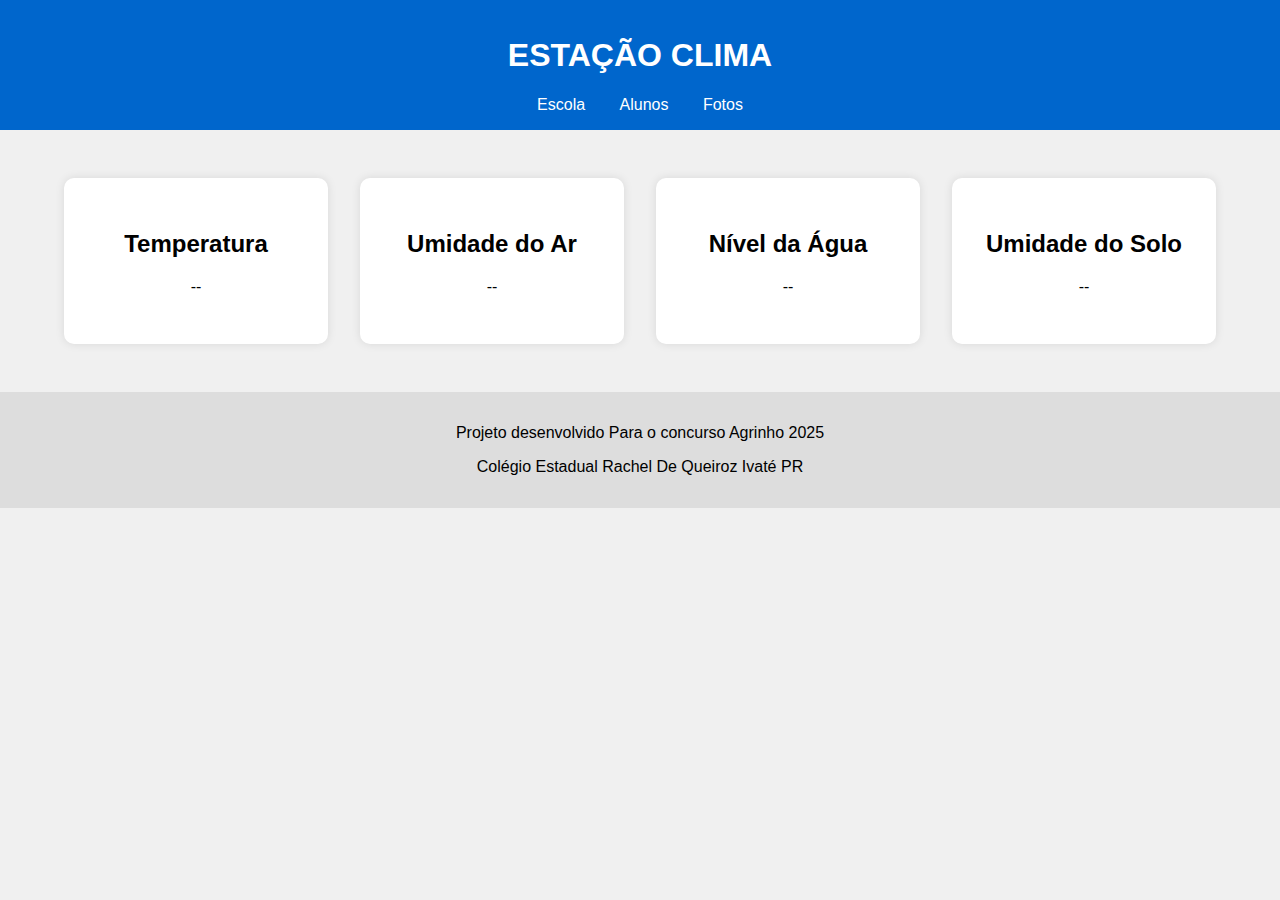
<file: index.html>
<!DOCTYPE html>
<html lang="pt-br">
<head>
  <meta charset="UTF-8" />
  <meta name="viewport" content="width=device-width, initial-scale=1.0"/>
  <title>Estação Clima Escolar</title>
  <link rel="stylesheet" href="style.css"/>
</head>
<body>
  <header>
    <h1>ESTAÇÃO CLIMA</h1>
    <nav>
      <a href="escola.html">Escola</a>
      <a href="alunos.html">Alunos</a>
      <a href="fotos.html">Fotos</a>
    </nav>
  </header>

  <main class="dashboard">
    <div class="card">
      <h2>Temperatura</h2>
      <p id="temp">-- °C</p>
    </div>
    <div class="card">
      <h2>Umidade do Ar</h2>
      <p id="umidade">-- %</p>
    </div>
    <div class="card">
      <h2>Nível da Água</h2>
      <p id="nivel">-- %</p>
    </div>
    <div class="card">
      <h2>Umidade do Solo</h2>
      <p id="solo">-- %</p>
    </div>
  </main>

  <footer>
    <p>Projeto desenvolvido Para o concurso Agrinho 2025</p>
    <p>Colégio Estadual Rachel De Queiroz Ivaté PR</p>
  </footer>

  <script src="script.js"></script>
</body>
</html>
</file>
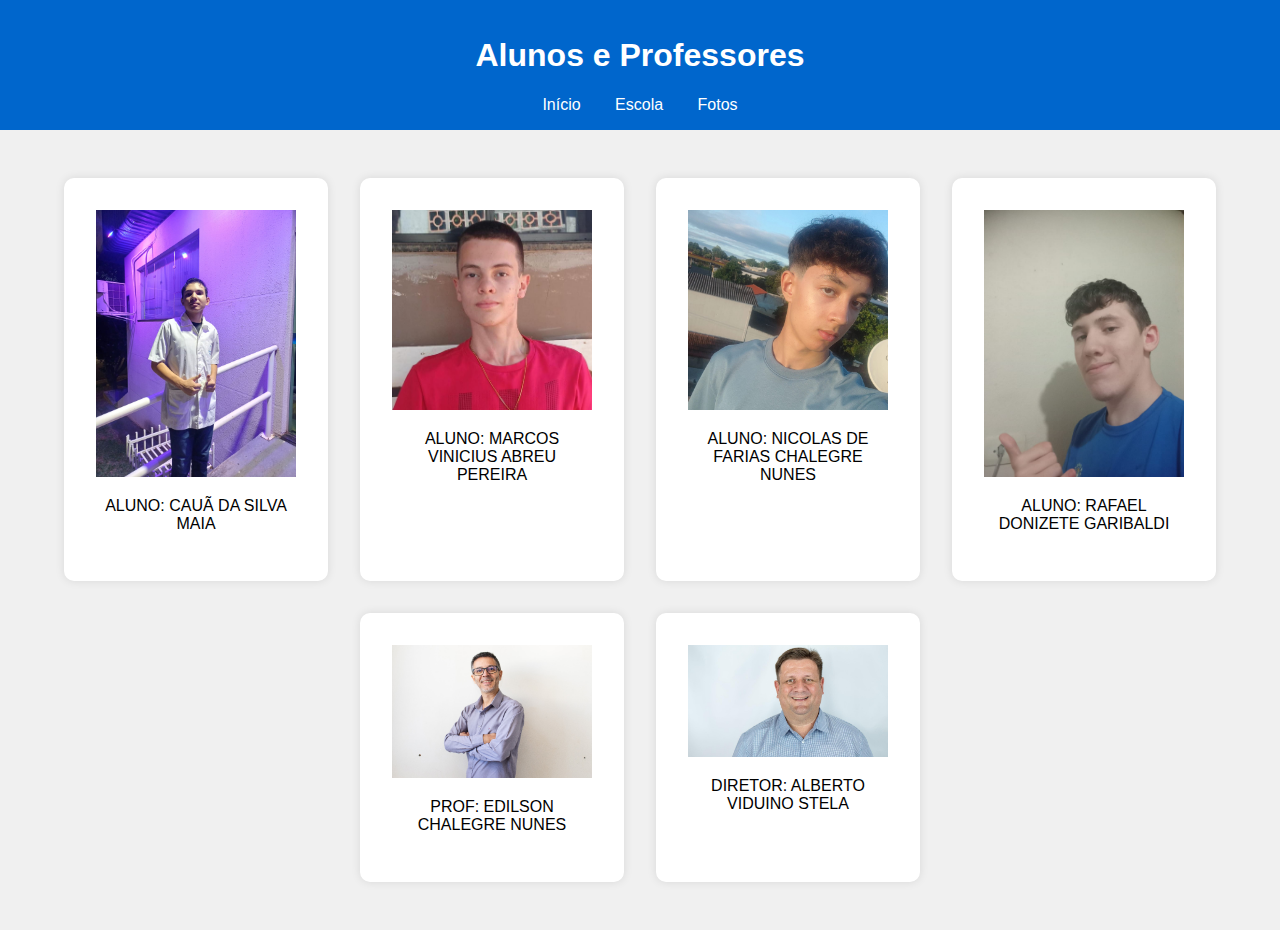
<file: alunos.html>
<!DOCTYPE html>
<html lang="pt-br">
<head>
  <meta charset="UTF-8">
  <title>Alunos</title>
  <link rel="stylesheet" href="style.css" />
</head>
<body>
  <header>
    <h1>Alunos e Professores</h1>
    <nav>
      <a href="index.html">Início</a>
      <a href="escola.html">Escola</a>
      <a href="fotos.html">Fotos</a>
    </nav>
  </header>
  <main class="dashboard">
    <div class="card"><img src="aluno1.jpg" width="100%"><p>ALUNO: CAUÃ DA SILVA MAIA</p></div>
    <div class="card"><img src="aluno2.jpg" width="100%"><p>ALUNO: MARCOS VINICIUS ABREU PEREIRA</p></div>
    <div class="card"><img src="aluno3.jpg" width="100%"><p>ALUNO: NICOLAS DE FARIAS CHALEGRE NUNES</p></div>
    <div class="card"><img src="aluno4.jpg" width="100%"><p>ALUNO: RAFAEL DONIZETE GARIBALDI</p></div>
    <div class="card"><img src="professor.jpg" width="100%"><p>PROF: EDILSON CHALEGRE NUNES</p></div>
    <div class="card"><img src="diretor.jpg" width="100%"><p>DIRETOR: ALBERTO VIDUINO STELA</p></div>
  </main>
</body>
</html>
</file>
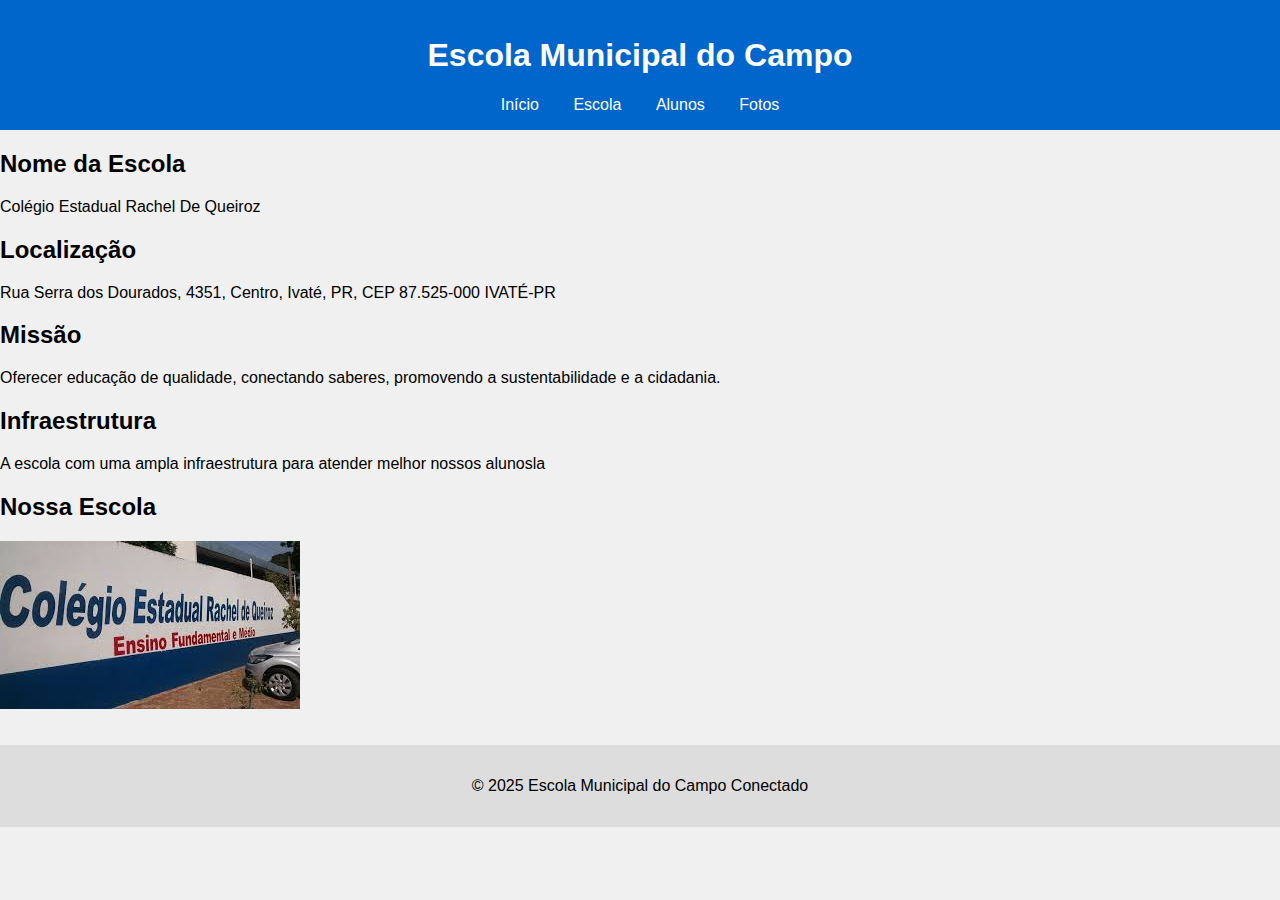
<file: escola.html>
<!DOCTYPE html>
<html lang="pt-BR">
<head>
  <meta charset="UTF-8" />
  <meta name="viewport" content="width=device-width, initial-scale=1.0"/>
  <title>Escola</title>
  <link rel="stylesheet" href="style.css" />
</head>
<body>
  <header>
    <h1>Escola Municipal do Campo</h1>
    <nav>
      <a href="index.html">Início</a>
      <a href="escola.html">Escola</a>
      <a href="alunos.html">Alunos</a>
      <a href="fotos.html">Fotos</a>
    </nav>
  </header>

  <main class="conteudo">
    <section class="bloco-info">
      <h2>Nome da Escola</h2>
      <p>Colégio Estadual Rachel De Queiroz</p>
    </section>

    <section class="bloco-info">
      <h2>Localização</h2>
      <p>Rua Serra dos Dourados, 4351, Centro, Ivaté, PR, CEP 87.525-000 IVATÉ-PR</p>
    </section>

    <section class="bloco-info">
      <h2>Missão</h2>
      <p>Oferecer educação de qualidade, conectando saberes, promovendo a sustentabilidade e a cidadania.</p>
    </section>

    <section class="bloco-info">
      <h2>Infraestrutura</h2>
      <p>A escola com uma ampla infraestrutura para atender melhor nossos alunosla </p>
    </section>

    <section class="imagem-escola">
      <h2>Nossa Escola</h2>
      <img src="escola.jpg" alt="Imagem ilustrativa da escola" />
    </section>
  </main>

  <footer>
    <p>&copy; 2025 Escola Municipal do Campo Conectado</p>
  </footer>
</body>
</html>
</file>
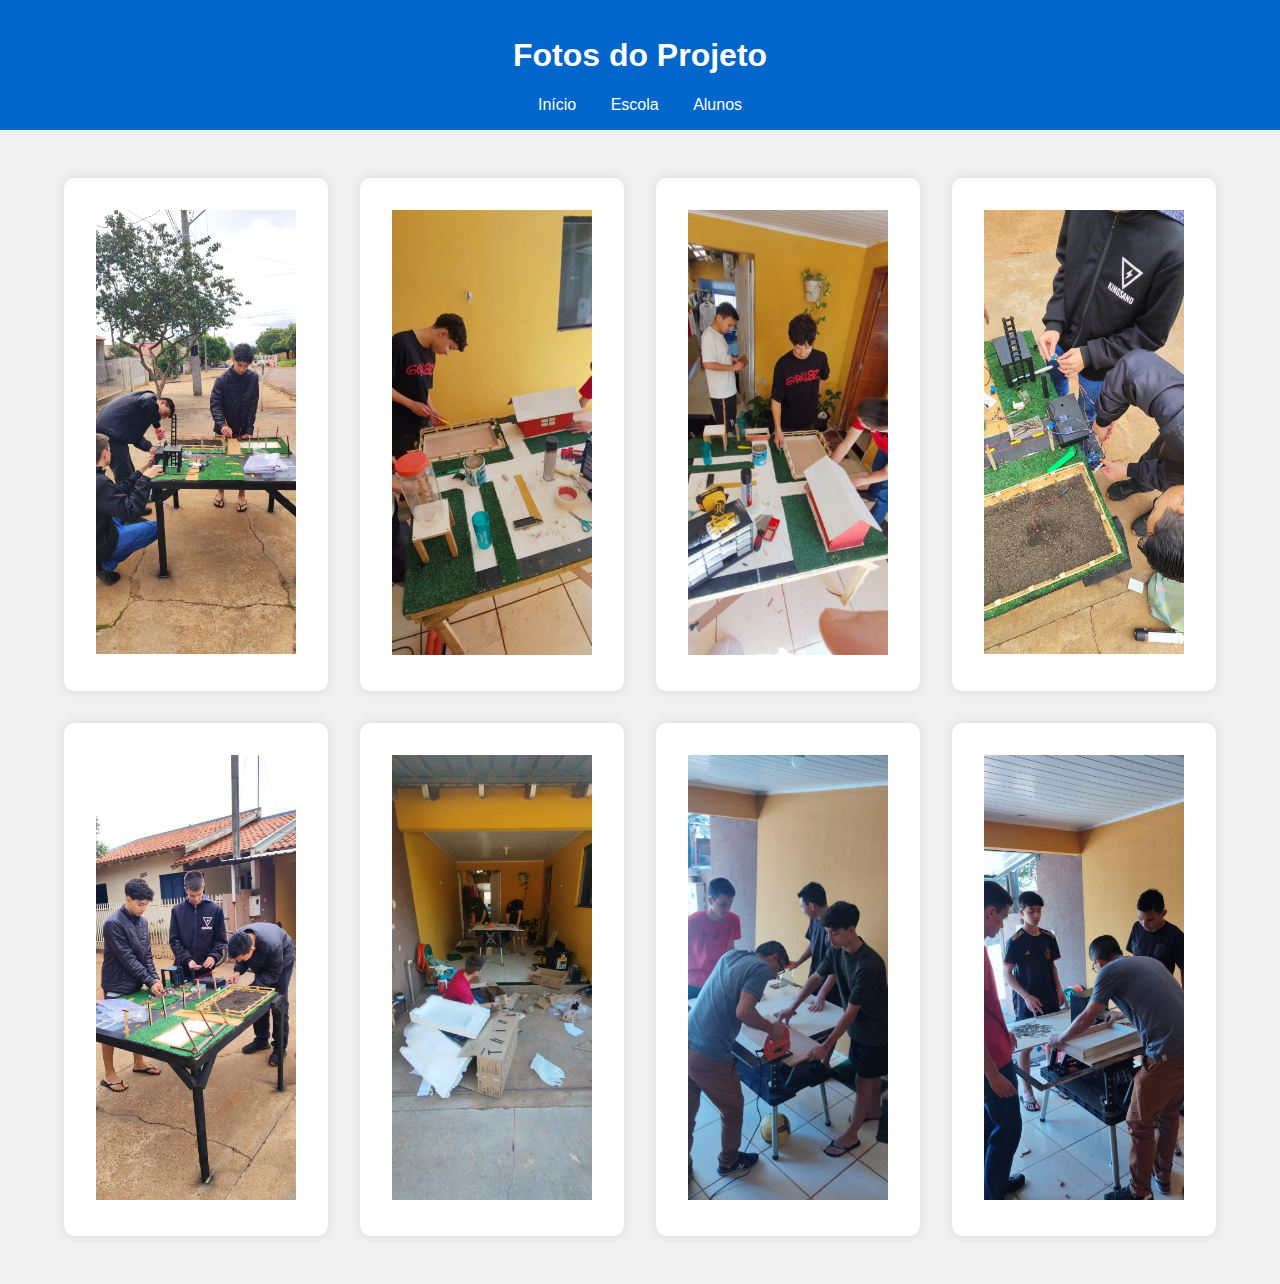
<file: fotos.html>
<!DOCTYPE html>
<html lang="pt-br">
<head>
  <meta charset="UTF-8">
  <title>Fotos do Projeto</title>
  <link rel="stylesheet" href="style.css" />
</head>
<body>
  <header>
    <h1>Fotos do Projeto</h1>
    <nav>
      <a href="index.html">Início</a>
      <a href="escola.html">Escola</a>
      <a href="alunos.html">Alunos</a>
    </nav>
  </header>
  <main class="dashboard">
    <div class="card"><img src="foto1.jpg" width="100%"></div>
    <div class="card"><img src="foto2.jpg" width="100%"></div>
    <div class="card"><img src="foto3.jpg" width="100%"></div>
    <div class="card"><img src="foto4.jpg" width="100%"></div>
    <div class="card"><img src="foto5.jpg" width="100%"></div>
    <div class="card"><img src="foto6.jpg" width="100%"></div>
    <div class="card"><img src="foto7.jpg" width="100%"></div>
    <div class="card"><img src="foto8.jpg" width="100%"></div>
  </main>
</body>
</html>
</file>
<file: style.css>
body {
  font-family: Arial, sans-serif;
  background: #f0f0f0;
  margin: 0;
  padding: 0;
}

header {
  background: #0066cc;
  color: white;
  padding: 1em;
  text-align: center;
}

nav a {
  margin: 0 15px;
  color: white;
  text-decoration: none;
}

.dashboard {
  display: flex;
  flex-wrap: wrap;
  justify-content: center;
  margin: 2em;
}

.card {
  background: white;
  border-radius: 10px;
  box-shadow: 0 0 10px rgba(0,0,0,0.1);
  padding: 2em;
  margin: 1em;
  text-align: center;
  width: 200px;
}

footer {
  text-align: center;
  padding: 1em;
  background: #ddd;
  margin-top: 2em;
}
</file>
